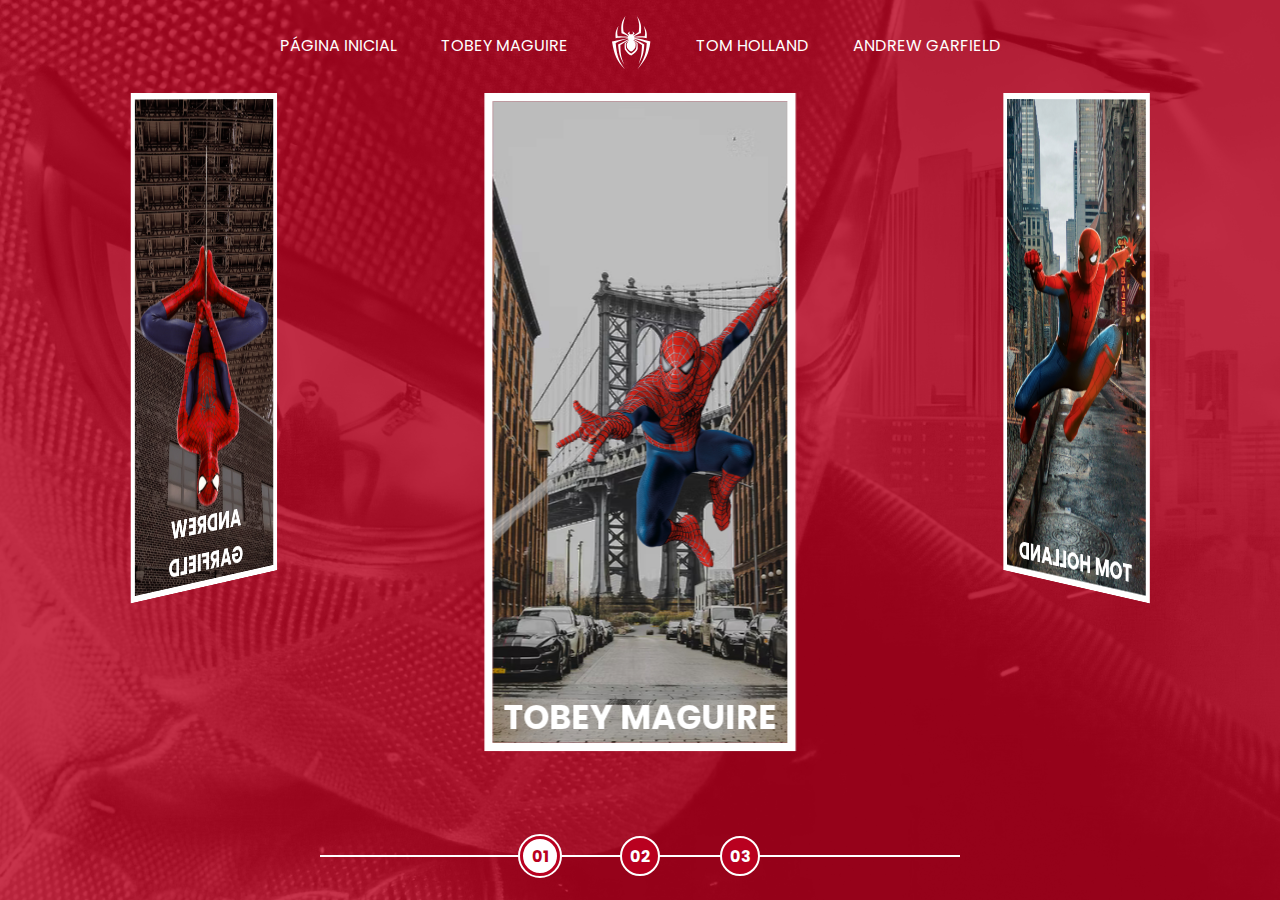
<file: index.html>
<!DOCTYPE html>
<html lang="pt-BR">
<head>
    <meta charset="UTF-8">
    <meta http-equiv="X-UA-Compatible" content="IE=edge">
    <meta name="viewport" content="width=device-width, initial-scale=1.0">
    <link rel="stylesheet" href="./assets/css/home-page-styles.css" type="text/css">
    <script src="./assets/scripts/script.js"></script>
    <title>Spider-man | Multiversos</title>

    <link rel="apple-touch-icon" sizes="180x180" href="./assets/images/icons/spideman_favicon/apple-touch-icon.png">
    <link rel="icon" type="image/png" sizes="32x32" href="./assets/images/icons/spideman_favicon/favicon-32x32.png">
    <link rel="icon" type="image/png" sizes="16x16" href="./assets/images/icons/spideman_favicon/favicon-16x16.png">
    <link rel="manifest" href="./assets/images/icons/spideman_favicon/mstile-150x150.png">
    <link rel="mask-icon" href="./safari-pinned-tab.svg" color="#5bbad5">
    <meta name="msapplication-TileColor" content="#da532c">
    <meta name="theme-color" content="#ffffff">


</head>
<body>
    <nav class="s-menu">
        <ul>
          <li class="s-menu__item">
            <a href="/">Página Inicial</a>
          </li>

          <li class="s-menu__item">
            <a href="#">Tobey Maguire</a>
          </li>

          <li class="s-menu__item s-menu__icon">
            <img src="./assets/images/icons/spider.svg" alt="Spider-Man Multiverse">
          </li>

          <li class="s-menu__item">
            <a href="#">Tom Holland</a>
          </li>

          <li class="s-menu__item">
            <a href="#">Andrew Garfield</a>
          </li>
        </ul>
      </nav>

      <div class="s-container">
        <div class="s-cards-carousel" style="transform: translateZ(-40vw) rotateY(0deg);">
          <a href="./pages/tobey-maguire/spiderman1.html" class="s-card" id="spider-man-01">
            <img class="s-card__background" src="./assets/images/pic-sm-bg-01.jpg">
            <img class="s-card__image" src="./assets/images/spider-man-01.png" alt="Tobey Maguire">
            <h2 class="s-card__title">Tobey Maguire</h2>
          </a>

          <a href="./pages/tom-holland/spiderman1.html" class="s-card" id="spider-man-02">
            <img class="s-card__background" src="./assets/images/pic-sm-bg-02.jpg">
            <img class="s-card__image" src="./assets/images/spider-man-02.png" alt="Tom Holland">
            <h2 class="s-card__title">Tom Holland</h2>
          </a>

          <a href="./pages/andrew-garfield/spiderman1.html" class="s-card" id="spider-man-03">
            <img class="s-card__background" src="./assets/images/pic-sm-bg-03.jpg">
            <img class="s-card__image" src="./assets/images/spider-man-03.png" alt="Andrew Garfield">
            <h2 class="s-card__title">Andrew Garfield</h2>
          </a>
        </div>
      </div>
    
      <div class="s-controller">
        <div id="1" onclick="selectCarouselItem(this)" class="s-controller__button s-controller__button--active">
          01
        </div>

        <div id="2" onclick="selectCarouselItem(this)" class="s-controller__button">
          02
        </div>

        <div id="3" onclick="selectCarouselItem(this)" class="s-controller__button">
          03
        </div>
        
        <div class="s-controller__line"></div>
      </div>
</body>
</html>
</file>
<file: assets/css/home-page-styles.css>
@import url('reset.css');
@import url('global.css');

body {
    background-color: var(--primary-color);
  }
  
  body::before {
    content: "";
    background-image: url('../images/spider-man-background.jpg');
    background-repeat: no-repeat;
    background-position: center;
    background-size: cover;
    width: 100%;
    height: 100%;
    position: absolute;
    opacity: 0.2;
    transition: background-image 1s ease-in-out, opacity 1s ease-in-out;
  }
  
  .s-menu {
    padding: 1rem 0;
    width: 100%;
    text-align: center;
    position: relative;
  }
  
  .s-menu__item {
    display: inline-block;
    text-transform: uppercase;
    margin: 0 1.25rem;
  }
  
  .s-menu__icon {
    width: 2.5rem;
    margin: 0 1.25rem;
    vertical-align: middle;
  }
  
  .s-container {
    position: relative;
    display: flex;
    align-items: center;
    justify-content: space-evenly;
    perspective: 3000px;
  }
  
  .s-card {
    border: 0.5rem solid white;
    width: 100%;
    height: 70vh;
    position: absolute;
    transition: filter .5s ease-in-out;
  }
  
  .s-card:nth-child(1) {
    transform: rotateY(0deg) translateZ(50vw);
  }
  
  .s-card:nth-child(2) {
    transform: rotateY(120deg) translateZ(50vw);
  }
  
  .s-card:nth-child(3) {
    transform: rotateY(240deg) translateZ(50vw);
  }
  
  .s-card__background {
    width: 100%;
    height: 100%;
    object-fit: cover;
    position: absolute;
    opacity: 1;
    transition: opacity 1s ease-in-out;
  }
  
  .s-card__image {
    width: 100%;
    height: 100%;
    object-fit: contain;
    position: relative;
    transition: 1s ease-in-out;
  }
  
  .s-card__title {
    font-size: 2rem;
    text-transform: uppercase;
    text-align: center;
    position: absolute;
    width: 100%;
    bottom: 0;
    transition: bottom 1s ease-in-out;
  }
  
  .s-controller {
    position: absolute;
    display: flex;
    justify-content: center;
    align-items: center;
    margin-top: 3rem;
    bottom: 1.5rem;
    width: 100%;
  }
  
  .s-controller__button {
    display: flex;
    align-items: center;
    justify-content: center;
    width: 2.5rem;
    height: 2.5rem;
    border: 2px solid white;
    border-radius: 50%;
    background-color: var(--primary-color);
    text-align: center;
    font-size: 1rem;
    font-weight: bold;
    cursor: pointer;
    z-index: 1;
    transition: transform 0.3s ease-in-out;
  }
  
  .s-controller__button:hover {
    transform: scale(1.1);
  }
  
  .s-controller__button:nth-child(2) {
    margin: 0 3.75rem;
  }
  
  .s-controller__button--active {
    background-color: white;
    color: var(--primary-color);
    border: 0.1875rem solid var(--primary-color);
    outline: 0.125rem solid white;
  }
  
  .s-controller__line {
    background-color: white;
    width: 50%;
    height: 2px;
    position: absolute;
  }
  
  /* Hover Animation */
  
  .s-card--hovered .s-card__background {
    cursor: pointer;
    opacity: 0;
  }
  
  .s-card--hovered .s-card__image {
    transform: scale(1.4);
    filter: drop-shadow(30px 10px 4px rgba(0, 0, 0, .5));
  }
  
  body#spider-man-01-hovered::before {
    background-image: url('../images/pic-sm-bg-01.jpg');
  }
  
  body#spider-man-02-hovered::before {
    background-image: url('../images/pic-sm-bg-02.jpg');
  }
  
  body#spider-man-03-hovered::before {
    background-image: url('../images/pic-sm-bg-03.jpg');
  }
  
  body[id^="spider-man-"]::before {
    opacity: 1;
  }
  
  body[id^="spider-man-"] .s-card:not(.s-card--hovered) {
    filter: grayscale(100%);
  }
  
  .s-card--hovered .s-card__title {
    bottom: 50%;
  }
  
  .s-cards-carousel {
    display: flex;
    justify-content: center;
    width: calc(100vw / 3 - 10%);
    transform-style: preserve-3d;
    transition: transform 0.4s ease-in;
  }
</file>
